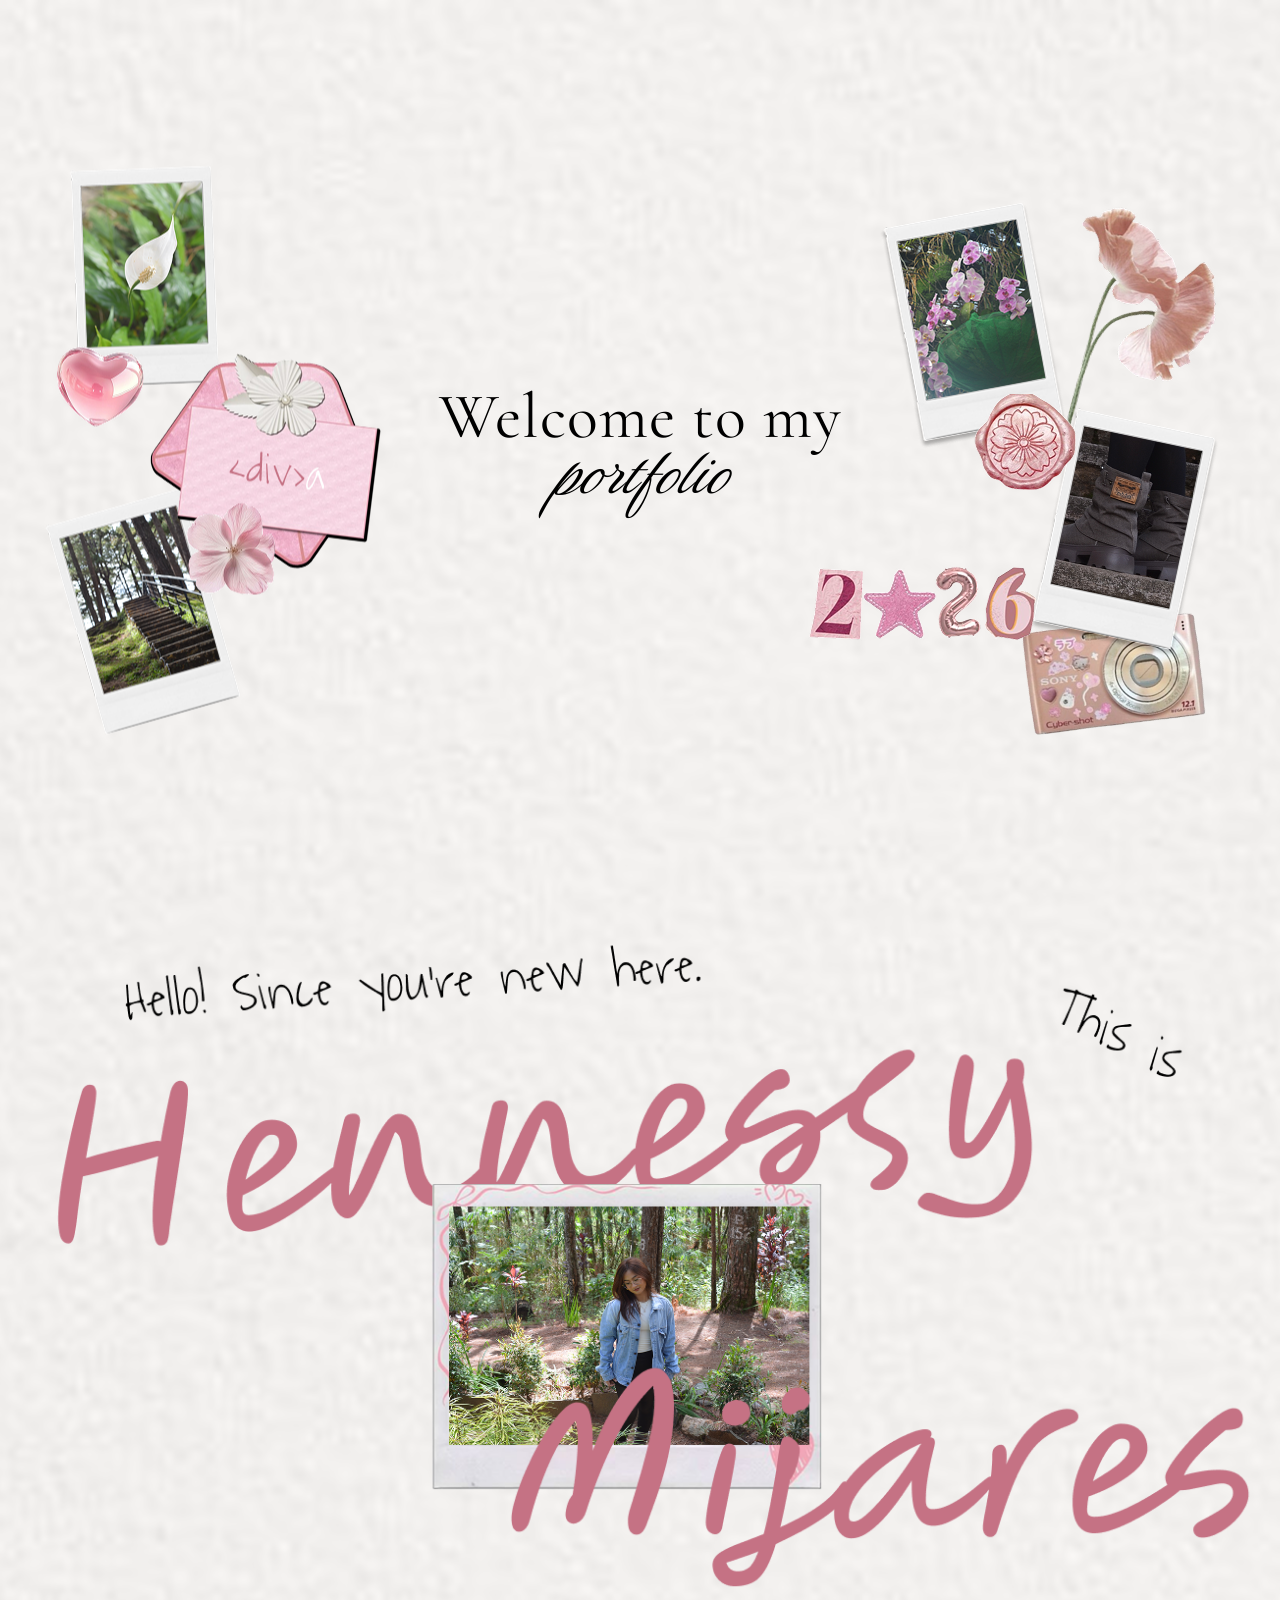
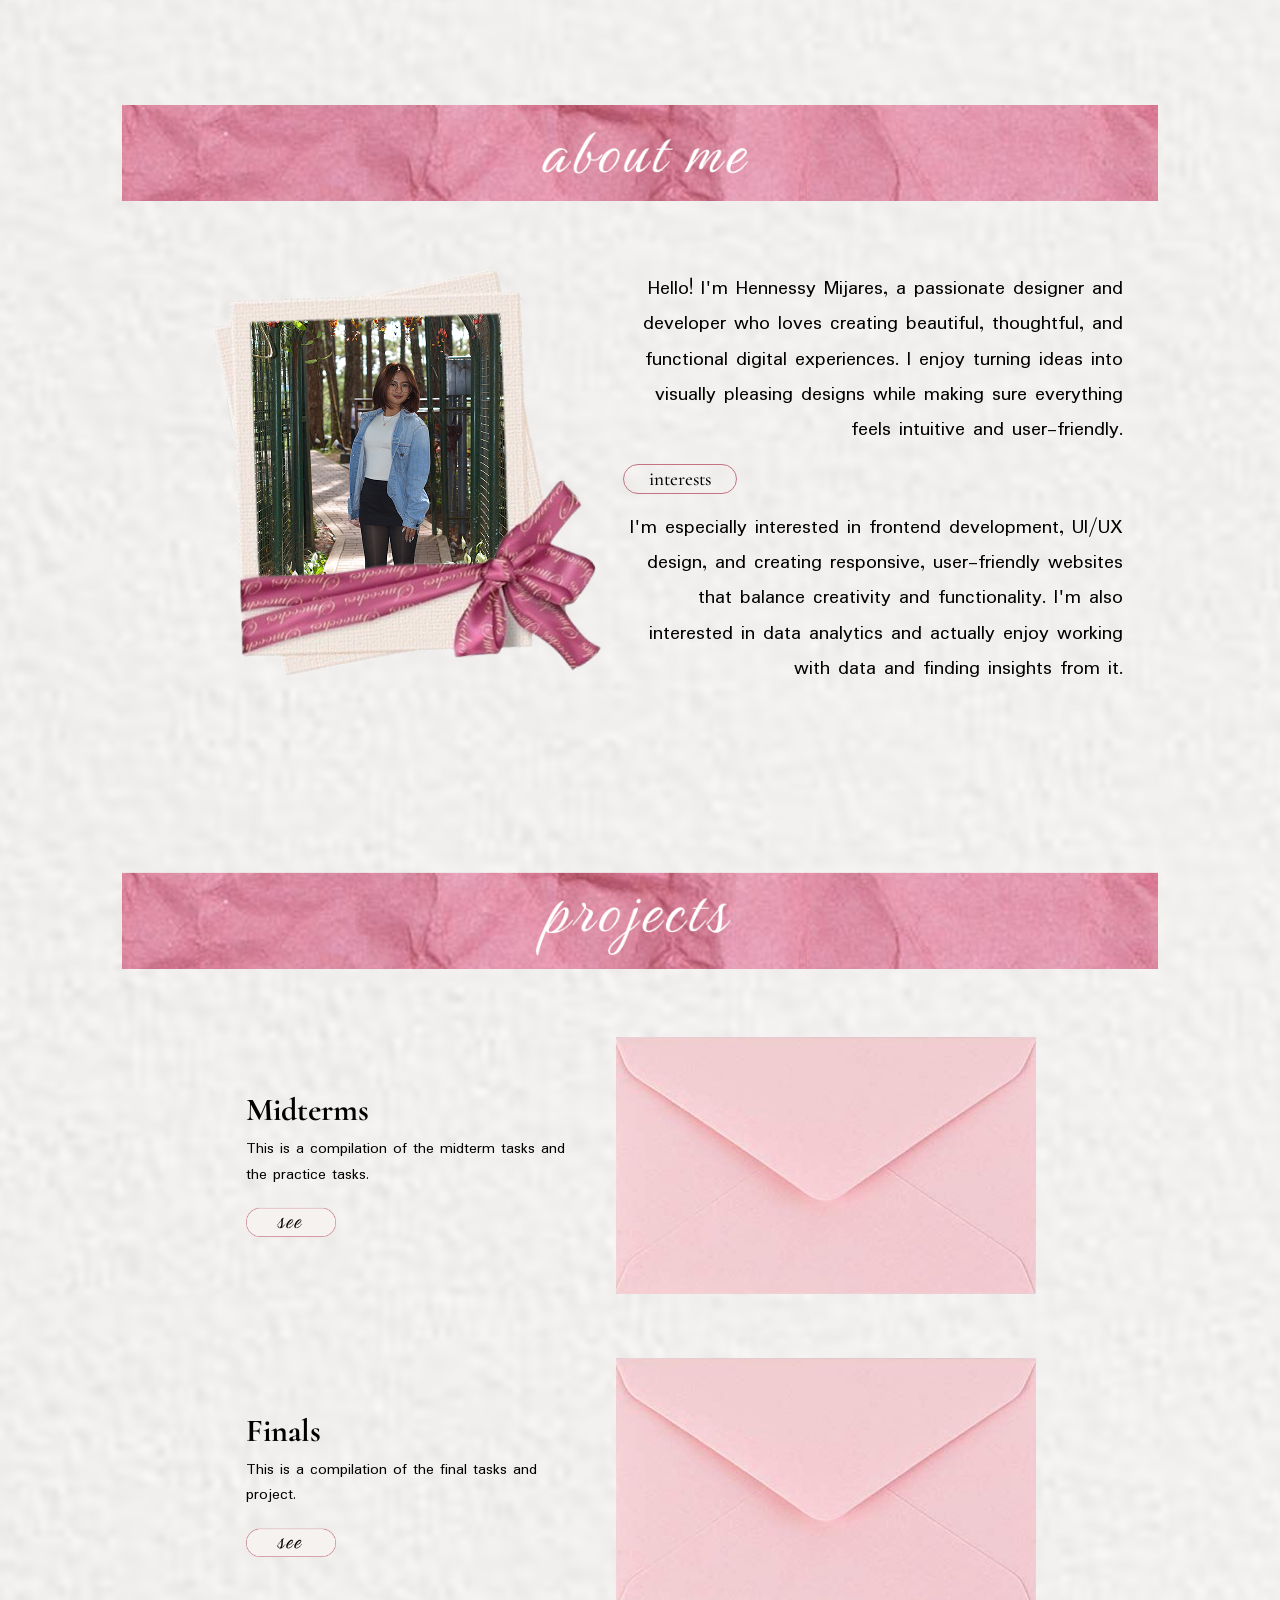
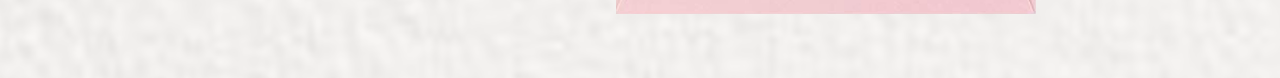
<file: index.html>
<!DOCTYPE html>
<html lang="en">
<head>
    <meta charset="UTF-8">
    <meta name="viewport" content="width=device-width, initial-scale=1.0">
    <title>Portfolio</title>
    <link rel="stylesheet" href="styles.css">
    <link href="https://fonts.googleapis.com/css2?family=Birthstone&family=Cormorant:ital,wght@0,300..700;1,300..700&family=Padauk:wght@400;700&display=swap" rel="stylesheet">
</head>
<body>
    <div class="home">
        <div class="side left">
            <img src="images/left.png" alt="left decor">
        </div>

        <div class="home-text">
            <h1>Welcome to my</h1>
            <h2>portfolio</h2>
        </div>
        
        <div class="side right">
            <img src="images/right.png" alt="right decor">
        </div>
    </div>

    <div class="greet">
        <img src="images/greet.png" alt="I'm Hennessy">
    </div>

    <div class="about">
        <div class="divi">
            <img src="images/about me.png" alt="about me divider">
        </div>

        <div class="abt-content">
            <div class="abt-img">
                <img src="images/pola.png" alt="about me <3">
            </div>

            <div class="abt-text">
                <p>Hello! I'm Hennessy Mijares, a passionate designer and developer who loves creating beautiful, thoughtful, and functional digital experiences. I enjoy turning ideas into visually pleasing designs while making sure everything feels intuitive and user-friendly.</p>
                <span class="abt-tag">interests</span>
                <p>I'm especially interested in frontend development, UI/UX design, and creating responsive, user-friendly websites that balance creativity and functionality. I'm also interested in data analytics and actually enjoy working with data and finding insights from it.</p>
            </div>
        </div>
    </div>

    <div class="proj">
        <div class="p-divi">
            <img src="images/projects.png" alt="projects divider">
        </div>

        <div class="proj-content">
            <div class="p1">
                <div class="p-text">
                    <h3>Midterms</h3>
                    <p>This is a compilation of the midterm tasks and the practice tasks.</p>
                    <a href="midterm-tasks.html" class="p-btn">
                        <img src="images/see.png" alt="see button">
                    </a>
                </div>

                <div class="p-img">
                    <img src="images/proj.png" alt="project 1 image">
                </div>
            </div>

            <div class="p1">
                <div class="p-text">
                    <h3>Finals</h3>
                    <p>This is a compilation of the final tasks and project.</p>
                    <a href="final-tasks.html" class="p-btn">
                        <img src="images/see.png" alt="see button">
                    </a>
                </div>

                <div class="p-img">
                    <img src="images/proj.png" alt="project 2 image">
                </div>
            </div>
        </div>
    </div>
</body>
</html>
</file>
<file: styles.css>
* {
    margin: 0 auto;
    padding: 0;
    box-sizing: border-box;
}

body {
    background-color: #F6F2EF;
    background-image: url("basta/bg.png");
    background-repeat: repeat;
    max-width: 1500px;
}

/* ── Home ── */
.home {
    min-height: 100vh;
    display: flex;
    align-items: center;
    justify-content: center;
    position: relative;
    overflow: hidden;
}

.home-text {
    text-align: center;
    z-index: 2;
}

.home-text h1 {
    font-family: 'Cormorant', serif;
    font-size: 4rem;
    font-weight: 400;
    color: #000;
    margin-bottom: -30px;
    letter-spacing: 1px;
}

.home-text h2 {
    font-family: 'Birthstone', cursive;
    font-weight: 500;
    font-size: 4.5rem;
    font-style: italic;
    color: #000;
}

.side {
    position: absolute;
    top: 50%;
    transform: translateY(-50%);
    display: flex;
    flex-direction: column;
    gap: 1rem;
    z-index: 1;
}

.side img {
    width: auto;
}

.left  { left: 3%; }
.right { right: 3%; }

/* ── Greet ── */
.greet {
    text-align: center;
    padding: 20px;
}

.greet img {
    height: auto;
    max-width: 100%;
    max-height: 700px;
    margin-bottom: 20px;
}

/* ── About ── */
.about {
    padding: 4rem;
}

.divi {
    text-align: center;
    margin-bottom: 1rem;
}

.divi img {
    width: 90%;
}

.abt-content {
    display: grid;
    grid-template-columns: 1.1fr 1fr;
    align-items: center;
    position: relative;
    gap: 3rem;
}

.abt-img {
    position: relative;
}

.abt-img img {
    width: 100%;
    max-width: 500px;
    transform: translateX(60px);
}

.abt-text {
    max-width: 500px;
    margin-left: auto;
    transform: translateX(-80px);
}

.abt-text p {
    font-family: 'Padauk', sans-serif;
    font-size: 1.3rem;
    line-height: 1.7;
    text-align: right;
}

.abt-tag {
    display: inline-block;
    font-family: 'Cormorant', serif;
    font-size: 1.2rem;
    font-weight: 500;
    padding: 2px 25px;
    border: 1px solid #C57284;
    border-radius: 999px;
    margin: 1rem 0;
    margin-right: auto;
    color: #000;
}

.abt-text img {
    display: block;
    width: 120px;
    margin: 10px auto 10px 0;
}

/* ── Projects ── */
.proj {
    padding: 4rem;
}

.p-divi {
    text-align: center;
    margin-bottom: 4rem;
}

.p-divi img {
    width: 90%;
}

.proj-content {
    max-width: 1000px;
    margin: 0 auto;
    display: flex;
    flex-direction: column;
    gap: 4rem;
}

.p1 {
    display: grid;
    grid-template-columns: 1fr 1.3fr;
    align-items: center;
    gap: 3rem;
}

.p-text {
    max-width: 400px;
}

.p-text h3 {
    font-family: 'Cormorant', serif;
    font-size: 2rem;
    margin-bottom: 0.5rem;
}

.p-text p {
    font-family: 'Padauk', sans-serif;
    font-size: 1rem;
    line-height: 1.6;
    max-width: 320px;
}

.p-btn {
    display: inline-block;
    margin-top: 1rem;
    background: none;
    border: none;
    cursor: pointer;
}

.p-btn img {
    width: 90px;
    transition: transform 0.3s ease, opacity 0.3s ease;
}

.p-btn:hover {
    transform: scale(1.05);
    opacity: 0.85;
}

.p-img {
    display: flex;
    justify-content: flex-start;
}

.p-img img {
    width: 100%;
    max-width: 420px;
}

/* ── Tablet landscape (≤1024px) ── */
@media (max-width: 1024px) {
    .about,
    .proj {
        padding: 3.5rem 3rem;
    }

    /* Home */
    .home-text h1 {
        font-size: 3.2rem;
        margin-bottom: -20px;
    }
    .home-text h2 {
        font-size: 3.6rem;
    }
    .side img {
        max-width: 250px;
    }

    /* About */
    .abt-content {
        gap: 2rem;
    }
    .abt-img img {
        max-width: 420px;
        transform: none;
    }
    .abt-text {
        max-width: 400px;
        transform: none;
    }
    .abt-text p {
        font-size: 1.15rem;
    }

    /* Projects */
    .proj-content {
        max-width: 900px;
        gap: 3.5rem;
    }
    .p1 {
        grid-template-columns: 1fr 1.2fr;
        gap: 2.5rem;
    }
    .p-img img {
        max-width: 360px;
    }
}

/* ── Tablet portrait (≤768px) ── */
@media (max-width: 768px) {
    body {
        overflow-x: hidden;
    }

    .about,
    .proj {
        padding: 3rem 1.5rem;
    }

    /* Home */
    .home {
        padding: 2rem;
    }
    .home-text h1 {
        font-size: 2.5rem;
        margin-bottom: -10px;
    }
    .home-text h2 {
        font-size: 3rem;
    }
    .side img {
        max-width: 160px;
    }

    /* Greet */
    .greet img {
        max-height: 400px;
    }

    /* About */
    .abt-content {
        grid-template-columns: 1fr;
        text-align: center;
        gap: 2rem;
    }
    .abt-img img {
        max-width: 320px;
        margin: 0 auto;
        transform: none;
    }
    .abt-text {
        max-width: 100%;
        margin: 0 auto;
        transform: none;
    }
    .abt-text p {
        text-align: center;
        font-size: 1.1rem;
    }
    .abt-tag {
        margin: 1rem auto;
        display: block;
        width: fit-content;
    }
    .abt-text img {
        margin: 10px auto;
    }

    /* Projects */
    .proj-content {
        gap: 3rem;
    }
    .p1 {
        grid-template-columns: 1fr;
        text-align: center;
        gap: 1.5rem;
    }
    .p-text {
        max-width: 100%;
        margin: 0 auto;
    }
    .p-text p {
        max-width: 100%;
    }
    .p-btn {
        margin: 1rem auto 0;
        display: block;
        width: fit-content;
    }
    .p-img {
        justify-content: center;
    }
    .p-img img {
        max-width: 320px;
    }
}

/* ── Mobile (≤480px) ── */
@media (max-width: 480px) {
    .about,
    .proj {
        padding: 2.5rem 1rem;
    }

    /* Home */
    .home-text h1 {
        font-size: 1.8rem;
        margin-bottom: -8px;
    }
    .home-text h2 {
        font-size: 2.2rem;
    }
    /* Hide side decorations on very small screens to avoid crowding */
    .side img {
        max-width: 90px;
    }

    /* Greet */
    .greet img {
        max-height: 280px;
    }

    /* About */
    .abt-img img {
        max-width: 260px;
    }
    .abt-text p {
        font-size: 1rem;
    }

    /* Projects */
    .p-text h3 {
        font-size: 1.6rem;
    }
    .p-img img {
        max-width: 260px;
    }
    .p-btn img {
        width: 75px;
    }

    /* Dividers — scale down on small screens */
    .divi img,
    .p-divi img,
    .c-divi img {
        width: 100%;
    }
}
</file>
